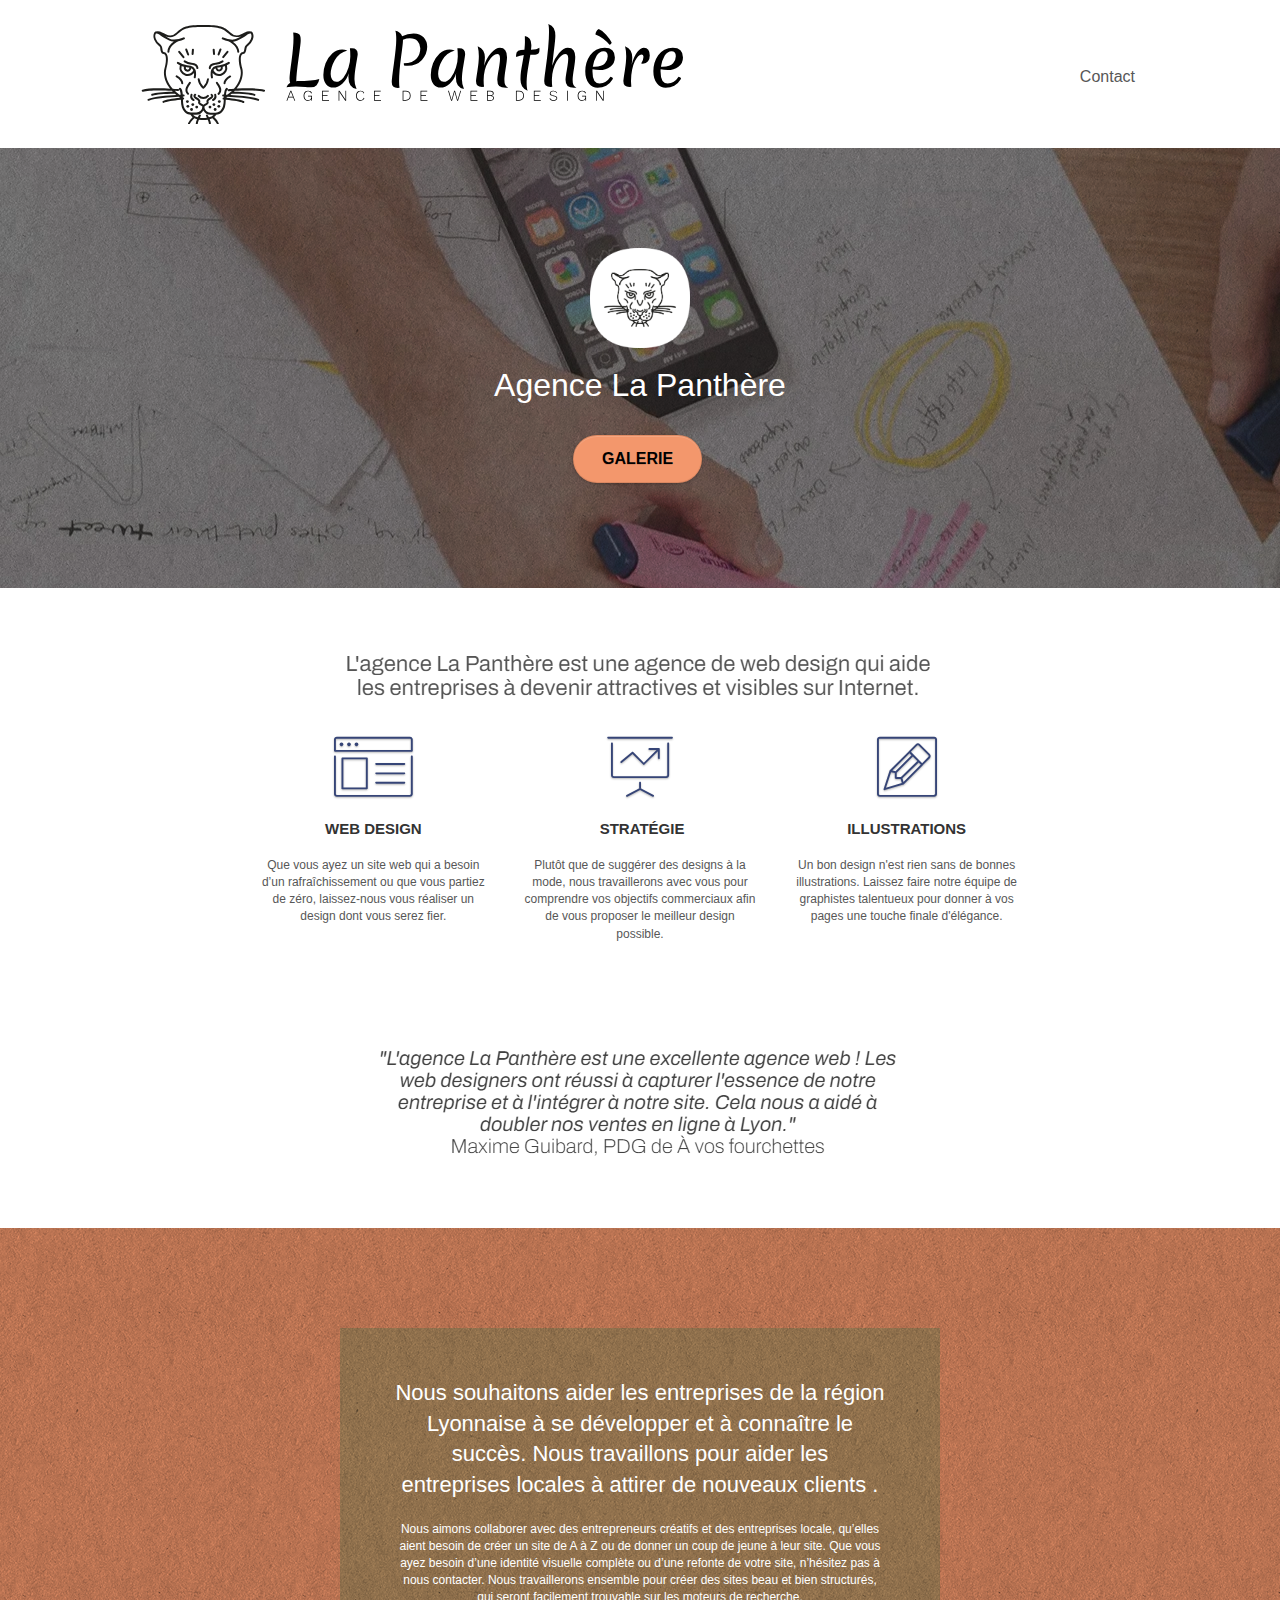
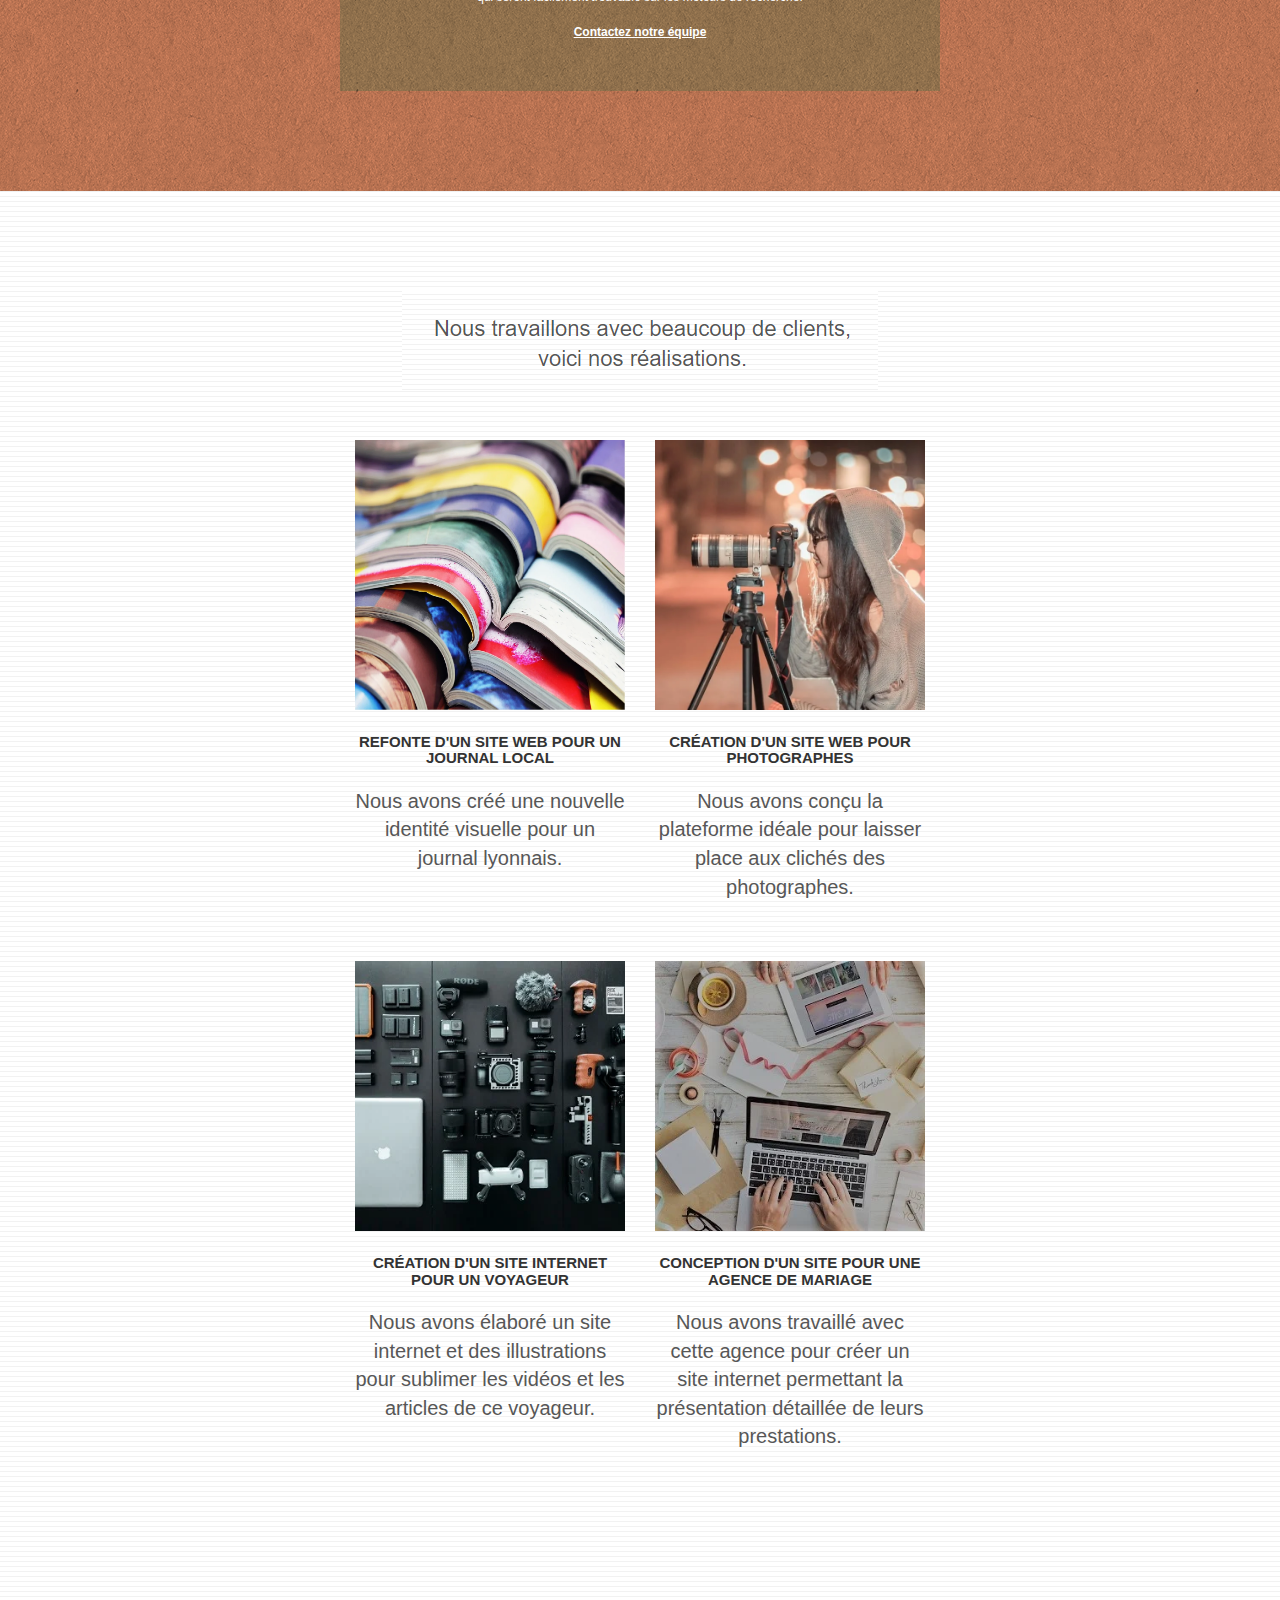
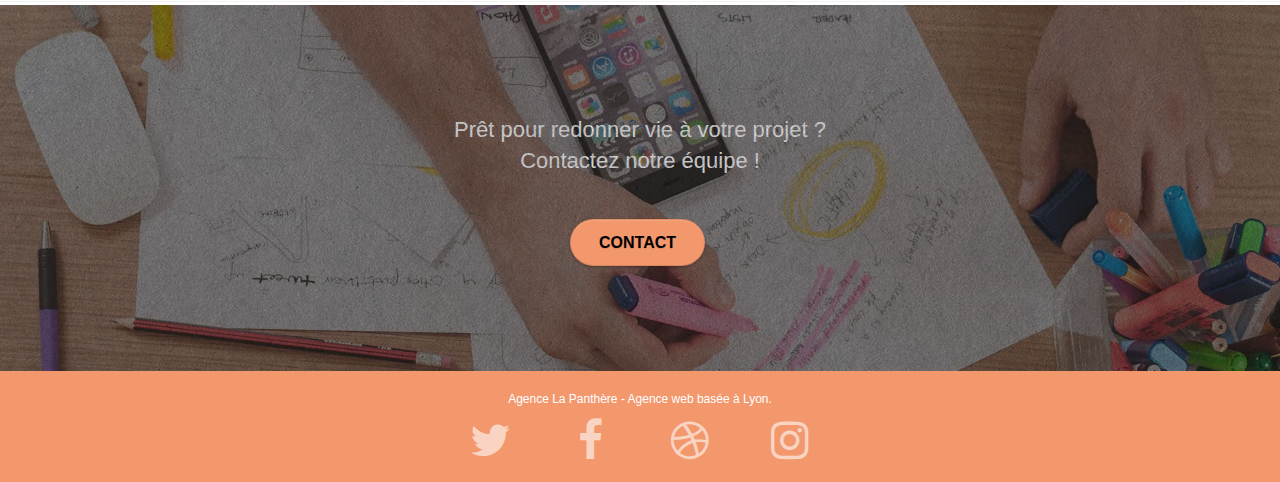
<file: index.html>
<!doctype html>
<html lang="fr">
<head>
    <meta charset="utf-8">
    <meta name="keywords" content="seo, google, site web, site internet, agence design paris, agence design, agence design,agence design,agence design,agence design,agence design,agence design,agence design,agence design">
    <meta name="description" content="Agence La Panthère, agence de web design, professionnel, contact facile, design innovant, travail rapide et de qualité, basé à Lyon, entreprises Lyonnaise">
    <meta name="viewport" content="width=device-width, initial-scale=1.0, viewport-fit=cover">
    <link rel="shortcut icon" type="image/png" href="favicon.jpg">
    
	<link rel="stylesheet" type="text/css" href="./css/bootstrap.css">
	<link rel="stylesheet" type="text/css" href="style.css">
	<link rel="stylesheet" type="text/css" href="./css/font-awesome.css">
	<link rel="stylesheet" type="text/css" href="./css/et-line.css">
	
    
	<script src="./js/jquery-2.1.0.js"></script>
	<script src="./js/bootstrap.js"></script>
	<script src="./js/blocs.js"></script>
	<script src="./js/jquery.touchSwipe.js" defer></script>
	<script src="./js/gmaps.js"></script>

    <title>La Panthère - Agence de Web Design</title>

    
<!-- Analytics -->
 
<!-- Analytics END -->
    
</head>
<body>
<!-- Principal conteneur -->
<div class="page-container">
    <header>
<!-- bloc-0 -->
<div class="bloc bgc-white l-bloc " id="bloc-0">
	<div class="container bloc-sm">

		<nav class="navbar row">
			<div class="navbar-header">
				
				<a class="navbar-brand" href="index.html"><img src="img/agence-la-panthere-monochrome.svg" alt="paris web design logo agence web meilleure agence" height="40" /></a>
				<button id="nav-toggle" type="button" class="ui-navbar-toggle navbar-toggle" data-toggle="collapse" data-target=".navbar-1">
					<span class="sr-only">Toggle navigation</span><span class="icon-bar"></span><span class="icon-bar"></span><span class="icon-bar"></span>
				</button>
			</div>
			<div class="collapse navbar-collapse navbar-1 special-dropdown-nav">
				<ul class="site-navigation nav navbar-nav">
					<li>
						<a href="page2.html">Contact</a>
					</li>
				</ul>
			</div>
		</nav>
	</div>
</div>
</header>
<!-- bloc-0 END -->

<!-- bloc-1-presentation -->
<div class="bloc bgc-dark-slate-blue bg-banniere d-bloc bg-t-edge bloc-bg-texture texture-paper b-parallax" id="bloc-1-hero">
	<div class="container bloc-lg">
		<div class="row tight-width-whitespace">
			<div class="col-sm-12">
				<img src="img/logo.webp" class="center-block image-resize-mode" width="100" alt="Agence La Panthère, agence web paris, création logo paris" />
				<h1 class="text-center hero-bloc-text tc-white ">
					Agence La Panthère
				</h1>
				<div class="text-center">
					<a href="#bloc-4-portfolio" class="btn btn-lg btn-clean btn-rd cta-hero btn-atomic-tangerine" id="cta-hero">Galerie</a>
				</div>
			</div>
		</div>
	</div>
</div>
<!-- bloc-1-presentation END -->

<!-- bloc-2-services -->
<div class="bloc bgc-white l-bloc" id="bloc-2-services">
	<div class="container bloc-md">
		<div class="row">
			<div class="col-sm-12 text-center">
				<img alt="agence web, agence web paris, web design paris, stratégie web" src="img/title.webp" />
			</div>
		</div>
		<div class="row voffset-lg med-width-whitespace">
			<div class="col-sm-4">
				<div class="text-center">
					<span class="et-icon-browser sm-shadow icon-dark-slate-blue icons icon-lg"></span>
				</div>
				<h3 class="mg-md text-center">
					Web design
				</h3>
				<p class="text-center ">
					Que vous ayez un site web qui a besoin d&rsquo;un rafraîchissement ou que vous partiez de zéro, laissez-nous vous réaliser un design dont vous serez fier.
				</p>
			</div>
			<div class="col-sm-4">
				<div class="text-center">
					<span class="et-icon-presentation sm-shadow icon-dark-slate-blue icons icon-lg"></span>
				</div>
				<h3 class="mg-md text-center">
					&nbsp;Stratégie
				</h3>
				<p class="text-center ">
					Plutôt que de suggérer des designs à la mode, nous travaillerons avec vous pour comprendre vos objectifs commerciaux afin de vous proposer le meilleur design possible.<br>
				</p>
			</div>
			<div class="col-sm-4">
				<div class="text-center">
					<span class="et-icon-edit sm-shadow icon-dark-slate-blue icons icon-lg"></span>
				</div>
				<h3 class="mg-md text-center">
					Illustrations
				</h3>
				<p class="text-center ">
					Un bon design n'est rien sans de bonnes illustrations. Laissez faire notre équipe de graphistes talentueux pour donner à vos pages une touche finale d'élégance.
				</p>
			</div>
		</div>
		<div class="row voffset-lg voffset">
			<div class="col-xs-12 col-md-8 col-md-offset-2 text-center">
				<img alt="agence web, agence web paris, web design paris, stratégie web" src="img/citation.webp" />

			</div>
		</div>
	</div>
</div>
<!-- bloc-2-services END -->

<!-- bloc-3-what-i-do -->
<div class="bloc tc-white bgc-atomic-tangerine bg-presentation d-bloc bloc-bg-texture texture-paper b-parallax" id="bloc-3-what-i-do">
	<div class="container bloc-lg">
		<div class="row tight-width-whitespace black-background">
			<div class="col-sm-12">
				<h2 class="mg-md text-center tc-white">
					Nous souhaitons aider les entreprises de la région Lyonnaise à se développer et à connaître le succès. Nous travaillons pour aider les entreprises locales à attirer de nouveaux clients .<br>
				</h2>
				<p class="text-center white">
					Nous aimons collaborer avec des entrepreneurs créatifs et des entreprises locale, qu’elles aient besoin de créer un site de A à Z ou de donner un coup de jeune à leur site. Que vous ayez besoin d’une identité visuelle complète ou d’une refonte de votre site, n’hésitez pas à nous contacter. Nous travaillerons ensemble pour créer des sites beau et bien structurés, qui seront facilement trouvable sur les moteurs de recherche. <br><br><a class="ltc-white bold-link" href="page2.html">Contactez notre équipe</a><br>
				</p>
			</div>
		</div>
	</div>
</div>
<!-- bloc-3-what-i-do END -->

<!-- bloc-4-portfolio -->
<div class="bloc bgc-white bg-lines-h2-bg bg-repeat l-bloc" id="bloc-4-portfolio">
	<div class="container bloc-lg">
		<div class="row">
			<div class="col-sm-12 text-center">
				<img alt="agence web, agence web paris, web design paris, stratégie web" src="img/title2.webp" />
			</div>
		</div>
		<div class="row tight-width-whitespace portfolio-row">
			<div class="col-sm-6">
				<a href="#" data-lightbox="img/1.webp" data-gallery-id="gallery-1" data-caption="Refonte d'un site web pour un journal local" data-frame="snapshot-lb"><img src="img/1.webp" alt="paris web design logo agence web meilleure agence et refonte site web journal" class="img-responsive portfolio-thumb" /></a>
				<h3 class="mg-md text-center">
					Refonte d'un site web pour un journal local
				</h3>
				<p class="text-center">
					Nous avons créé une nouvelle identité visuelle pour un journal lyonnais.
				</p>
			</div>
			<div class="col-sm-6">
				<a href="#" data-lightbox="img/2.webp" data-gallery-id="gallery-1" data-caption="Création d'un site web pour photographes" data-frame="snapshot-lb"><img src="img/2.webp" class="img-responsive portfolio-thumb" alt="paris web design logo agence web meilleure agence, Création d'un site web pour photographes" /></a>
				<h3 class="mg-md text-center">
					Création d'un site web pour photographes
				</h3>
				<p class="text-center">
					Nous avons conçu la plateforme idéale pour laisser place aux clichés des photographes.
				</p>
			</div>
		</div>
		<div class="row tight-width-whitespace portfolio-row">
			<div class="col-sm-6">
				<a href="#" data-lightbox="img/3.webp" data-gallery-id="gallery-1" data-caption="Création d'un site internet pour un voyageur" data-frame="snapshot-lb"><img src="img/3.webp" class="img-responsive portfolio-thumb" alt="paris web design logo agence web meilleure agence, Création d'un site web pour voyageur"/></a>
				<h3 class="mg-md text-center">
					Création d'un site internet pour un voyageur
				</h3>
				<p class="text-center">
					Nous avons élaboré un site internet et des illustrations pour sublimer les vidéos et les articles de ce voyageur.
				</p>
			</div>
			<div class="col-sm-6">
				<a href="#" data-lightbox="img/4.webp" data-gallery-id="gallery-1" data-caption="Conception d'un site pour une agence de mariage" data-frame="snapshot-lb"><img src="img/4.webp" class="img-responsive portfolio-thumb" alt="paris web design logo agence web meilleure agence, Création d'un site web pour agence de mariage" /></a>
				<h3 class="mg-md text-center">
					Conception d'un site pour une agence de mariage
				</h3>
				<p class="text-center">
					Nous avons travaillé avec cette agence pour créer un site internet permettant la présentation détaillée de leurs prestations.
				</p>
			</div>
		</div>
	</div>
</div>
<!-- bloc-4-portfolio END -->

<!-- bloc-5-cta -->
<div class="bloc bgc-dark-slate-blue bg-banniere d-bloc bloc-bg-texture texture-paper" id="bloc-5-cta">
	<div class="container bloc-lg">
		<div class="row">
			<h2 class="mg-md text-center tc-white">
				Prêt pour redonner vie à votre projet ?<br>Contactez notre équipe !
			</h2>
			<div class="col-sm-12 text-center">
				<a href="page2.html" class="btn btn-atomic-tangerine btn-clean btn-rd btn-lg cta-hero">Contact</a>
			</div>
		</div>
	</div>
</div>
<!-- bloc-5-cta END -->

<!-- Footer - bloc-8 -->
<footer>
	<div class="bloc bgc-atomic-tangerine d-bloc" id="bloc-8">
		<div class="container bloc-sm">
			<div class="row">
				<div class="col-sm-12">
					<p class="text-center white">
						Agence La Panthère - Agence web basée à Lyon.<br>
					</p>
					<div class="row row-no-gutters social">
						<div class="col-sm-3">
							<div class="text-center">
								<a class="social" aria-label="Twitter" href="https://www.twitter.com/"><span class="fa fa-twitter icon-md"></span></a>
							</div>
						</div>
						<div class="col-sm-3">
							<div class="text-center">
								<a class="social" aria-label="Facebook" href="https://www.facebook.com/"><span class="fa fa-facebook icon-md"></span></a>
							</div>
						</div>
						<div class="col-sm-3">
							<div class="text-center">
								<a class="social" aria-label="Dribbble" href="https://www.dribbble.com/"><span class="fa fa-dribbble icon-md"></span></a>
							</div>
						</div>
						<div class="col-sm-3">
							<div class="text-center">
								<a class="social" aria-label="Instagram" href="https://www.instagram.com/"><span class="fa fa-instagram icon-md"></span></a>
							</div>
						</div>
						
					</div>
				
				</div>
			</div>
		</div>
	</div>
	</footer>
<!-- Footer - bloc-8 END -->

</div>
<!-- Principal conteneur END -->
    

</body>
</html>
</file>
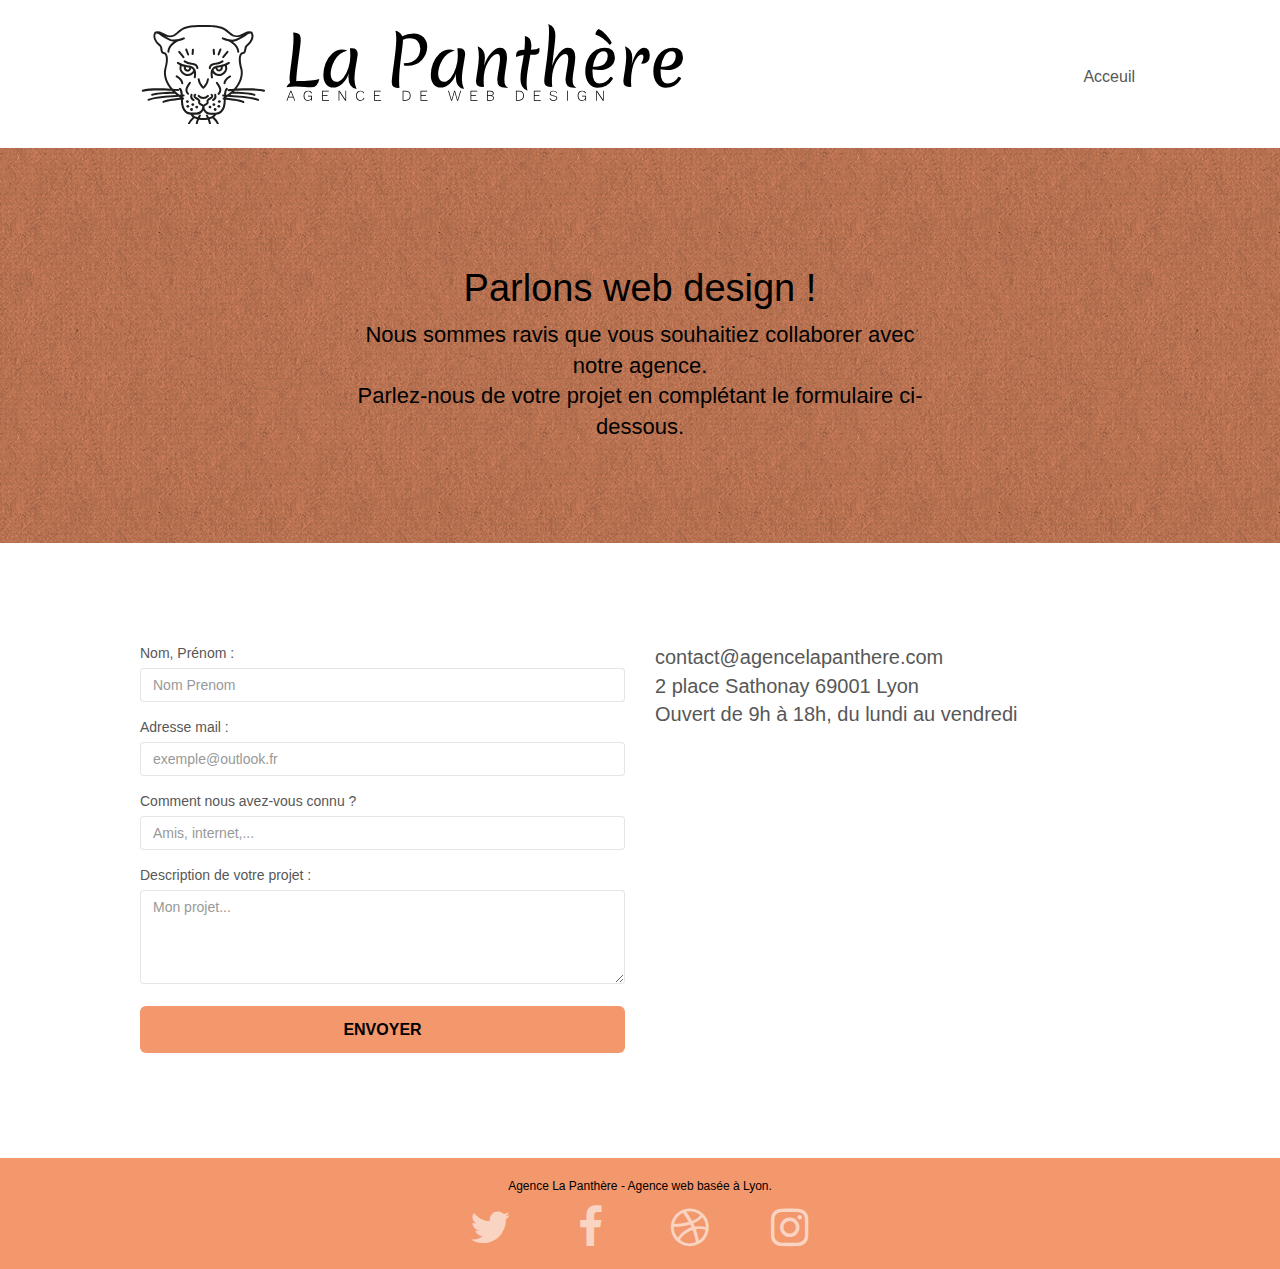
<file: page2.html>
<!doctype html>
<html lang="fr">
<head>
    <meta charset="utf-8">
    <meta name="keywords" content="seo, google, site web, site internet, agence design paris, agence design, agence design,agence design,agence design,agence design,agence design,agence design,agence design,agence design">
    <meta name="description" content="Agence La Panthère, agence de web design, professionnel, contact facile, design innovant, travail rapide et de qualité, basé à Lyon, entreprises Lyonnaise">
    <meta name="viewport" content="width=device-width, initial-scale=1.0, viewport-fit=cover">
	<meta name="theme-color" content="#ffffff">

    <link rel="shortcut icon" type="image/png" href="./favicon/favicon.jpg">
    <link rel="apple-touch-icon" sizes="120x120" href="./favicon/apple-touch-icon.png">
	<link rel="icon" type="image/png" sizes="32x32" href="./favicon/favicon-32x32.png">
	<link rel="icon" type="image/png" sizes="16x16" href="./favicon/favicon-16x16.png">
	<link rel="manifest" href="./favicon/site.webmanifest">
    
	<link rel="stylesheet" type="text/css" href="./css/bootstrap.css">
	<link rel="stylesheet" type="text/css" href="style.css">
	<link rel="stylesheet" type="text/css" href="./css/font-awesome.css">
	<link rel="stylesheet" type="text/css" href="./css/et-line.css">
	
    
	<script src="./js/jquery-2.1.0.js"></script>
	<script src="./js/bootstrap.js"></script>
	<script src="./js/blocs.js"></script>
	<script src="./js/jquery.touchSwipe.js" defer></script>
	<script src="./js/gmaps.js"></script>

	<title>La Panthère - Contact</title>

    
<!-- Analytics -->
 
<!-- Analytics END -->
    
</head>
<body>
<!-- Principal conteneur -->
<div class="page-container">
    <header>
<!-- bloc-0 -->
<div class="bloc bgc-white l-bloc " id="bloc-0">
	<div class="container bloc-sm">

		<nav class="navbar row">
			<div class="navbar-header">
				
				<a class="navbar-brand" href="index.html"><img src="img/agence-la-panthere-monochrome.svg" alt="paris web design logo agence web meilleure agence" height="40" /></a>
				<button id="nav-toggle" type="button" class="ui-navbar-toggle navbar-toggle" data-toggle="collapse" data-target=".navbar-1">
					<span class="sr-only">Toggle navigation</span><span class="icon-bar"></span><span class="icon-bar"></span><span class="icon-bar"></span>
				</button>
			</div>
			<div class="collapse navbar-collapse navbar-1 special-dropdown-nav">
				<ul class="site-navigation nav navbar-nav">
					<li>
						<a href="index.html">Acceuil</a>
					</li>
				</ul>
			</div>
		</nav>
	</div>
</div>
</header>
<!-- bloc-0 END -->
<main>
<!-- bloc-6 -->
<div class="bloc bg-dots-bg bg-repeat bgc-atomic-tangerine d-bloc bloc-bg-texture texture-paper" id="bloc-6">
	<div class="container bloc-lg">
		<div class="row">
			<div class="col-sm-12">
				<h1 class="text-center hero-bloc-text tc-black">
					Parlons web design !
				</h1>
				<h2 class="text-center mg-lg tc-black tight-width-whitespace">
					Nous sommes ravis que vous souhaitiez collaborer avec notre agence.<br>
					Parlez-nous de votre projet en complétant le formulaire ci-dessous.
				</h2>
			</div>
		</div>
	</div>
</div>
<!-- bloc-6 END -->

<!-- bloc-7 -->
<div class="bloc bgc-white l-bloc" id="bloc-7">
	<div class="container bloc-lg">
		<div class="row">
			<div class="col-sm-6">
				<form id="form_1" novalidate success-msg="Your message has been sent." fail-msg="Sorry it seems that our mail server is not responding, Sorry for the inconvenience!">
						<div class="form-group">
							<label for="name">Nom, Prénom :</label>
							<input id="name" class="form-control" type="text" placeholder="Nom Prenom" required/>
						</div>
						<div class="form-group">
							<label for="email">Adresse mail :</label>
							<input id="email" class="form-control" type="email" placeholder="exemple@outlook.fr" required/>
						</div>
						<div class="form-group">
							<label for="info">Comment nous avez-vous connu ?</label>
							<input class="form-control" id="info" type="text" placeholder="Amis, internet,..."  required/>
						</div>
						<div class="form-group">
							<label for="message">Description de votre projet :</label>
							<textarea id="message" class="form-control" rows="4" cols="50" placeholder="Mon projet..." required></textarea>
						</div> 
						<button class="bloc-button btn btn-lg btn-block cta-hero btn-atomic-tangerine" type="submit">Envoyer</button>
					</form>
			</div>
			<div class="col-sm-6">
				<p>
					contact@agencelapanthere.com<br>2 place Sathonay 69001 Lyon<br>Ouvert de 9h à 18h, du lundi au vendredi<br>
				</p>
			</div>
		</div>
	</div>
</div>
<!-- bloc-7 END -->
</main>
<!-- ScrollToTop Button -->
<a class="bloc-button btn btn-d scrollToTop" onclick="scrollToTarget('1')"><span class="fa fa-chevron-up"></span></a>
<!-- ScrollToTop Button END-->

<!-- Footer - bloc-8 -->
<footer>
	<div class="bloc bgc-atomic-tangerine d-bloc" id="bloc-8">
		<div class="container bloc-sm">
			<div class="row">
				<div class="col-sm-12">
					<p class="text-center tc-black">
						Agence La Panthère - Agence web basée à Lyon.<br>
					</p>
					<div class="row row-no-gutters social">
						<div class="col-sm-3">
							<div class="text-center">
								<a class="social" aria-label="Twitter" href="https://www.twitter.com/"><span class="fa fa-twitter icon-md"></span></a>
							</div>
						</div>
						<div class="col-sm-3">
							<div class="text-center">
								<a class="social" aria-label="Facebook" href="https://www.facebook.com/"><span class="fa fa-facebook icon-md"></span></a>
							</div>
						</div>
						<div class="col-sm-3">
							<div class="text-center">
								<a class="social" aria-label="Dribbble" href="https://www.dribbble.com/"><span class="fa fa-dribbble icon-md"></span></a>
							</div>
						</div>
						<div class="col-sm-3">
							<div class="text-center">
								<a class="social" aria-label="Instagram" href="https://www.instagram.com/"><span class="fa fa-instagram icon-md"></span></a>
							</div>
						</div>
						
					</div>
				
				</div>
			</div>
		</div>
	</div>
	</footer>
<!-- Footer - bloc-8 END -->

</div>
<!-- Principal conteneur END -->
    

</body>
</html>
</file>
<file: style.css>
body{margin:0;padding:0;background:#FFF;overflow-x:hidden;-webkit-font-smoothing:antialiased;-moz-osx-font-smoothing:grayscale}a,button{transition:all .3s ease-in-out;outline:none!important}a:hover{text-decoration:none;cursor:pointer}#page-loading-blocs-notifaction{position:fixed;top:0;bottom:0;width:100%;z-index:100000;background:#FFF url(img/pageload-spinner.gif) no-repeat center center}.bloc{width:100%;clear:both;background:50% 50% no-repeat;padding:0 50px;-webkit-background-size:cover;-moz-background-size:cover;-o-background-size:cover;background-size:cover;position:relative}.bloc .container{padding-left:0;padding-right:0}.bloc-lg{padding:100px 50px}.bloc-md{padding:50px}.bloc-sm{padding:20px 50px}.bg-center,.bg-l-edge,.bg-r-edge,.bg-t-edge,.bg-b-edge,.bg-tl-edge,.bg-bl-edge,.bg-tr-edge,.bg-br-edge,.bg-repeat{-webkit-background-size:auto!important;-moz-background-size:auto!important;-o-background-size:auto!important;background-size:auto!important}.bg-repeat{background:repeat}.bg-t-edge{background:top no-repeat}.bloc-bg-texture::before{content:"";background-size:2px 2px;position:absolute;top:0;bottom:0;left:0;right:0}.texture-paper::before{background:url(img/texture-paper.webp);background-size:280px 280px}.b-parallax{background-attachment:fixed}.d-bloc{color:rgba(255,255,255,.7)}.d-bloc button:hover{color:rgba(255,255,255,.9)}.d-bloc .icon-round,.d-bloc .icon-square,.d-bloc .icon-rounded,.d-bloc .icon-semi-rounded-a,.d-bloc .icon-semi-rounded-b{border-color:rgba(255,255,255,.9)}.d-bloc .divider-h span{border-color:rgba(255,255,255,.2)}.d-bloc .a-btn,.d-bloc .navbar a,.d-bloc .navbar-brand,.d-bloc a .icon-sm,.d-bloc a .icon-md,.d-bloc a .icon-lg,.d-bloc a .icon-xl,.d-bloc h1 a,.d-bloc h2 a,.d-bloc h3 a,.d-bloc h4 a,.d-bloc h5 a,.d-bloc h6 a,.d-bloc p a{color:rgba(255,255,255,.6)}.d-bloc .a-btn:hover,.d-bloc .navbar a:hover,.d-bloc .navbar-brand:hover,.d-bloc a:hover .icon-sm,.d-bloc a:hover .icon-md,.d-bloc a:hover .icon-lg,.d-bloc a:hover .icon-xl,.d-bloc h1 a:hover,.d-bloc h2 a:hover,.d-bloc h3 a:hover,.d-bloc h4 a:hover,.d-bloc h5 a:hover,.d-bloc h6 a:hover,.d-bloc p a:hover{color:rgba(255,255,255,1)}.d-bloc .navbar-toggle .icon-bar{background:rgba(255,255,255,1)}.d-bloc .btn-wire,.d-bloc .btn-wire:hover{color:rgba(255,255,255,1);border-color:rgba(255,255,255,1)}.d-bloc .panel{color:rgba(0,0,0,.5)}.d-bloc .panel button:hover{color:rgba(0,0,0,.7)}.d-bloc .panel icon{border-color:rgba(0,0,0,.7)}.d-bloc .panel .divider-h span{border-color:rgba(0,0,0,.1)}.d-bloc .panel .a-btn{color:rgba(0,0,0,.6)}.d-bloc .panel .a-btn:hover{color:rgba(0,0,0,1)}.d-bloc .panel .btn-wire,.d-bloc .panel .btn-wire:hover{color:rgba(0,0,0,.7);border-color:rgba(0,0,0,.3)}.d-bloc .panel,.l-bloc{color:rgba(0,0,0,.5)}.d-bloc .panel button:hover,.l-bloc button:hover{color:rgba(0,0,0,.7)}.l-bloc .icon-round,.l-bloc .icon-square,.l-bloc .icon-rounded,.l-bloc .icon-semi-rounded-a,.l-bloc .icon-semi-rounded-b{border-color:rgba(0,0,0,.7)}.d-bloc .panel .divider-h span,.l-bloc .divider-h span{border-color:rgba(0,0,0,.1)}.d-bloc .panel .a-btn,.l-bloc .a-btn,.l-bloc .navbar a,.l-bloc .navbar-brand,.l-bloc a .icon-sm,.l-bloc a .icon-md,.l-bloc a .icon-lg,.l-bloc a .icon-xl,.l-bloc h1 a,.l-bloc h2 a,.l-bloc h3 a,.l-bloc h4 a,.l-bloc h5 a,.l-bloc h6 a,.l-bloc p a{color:rgba(0,0,0,.6)}.d-bloc .panel .a-btn:hover,.l-bloc .a-btn:hover,.l-bloc .navbar a:hover,.l-bloc .navbar-brand:hover,.l-bloc a:hover .icon-sm,.l-bloc a:hover .icon-md,.l-bloc a:hover .icon-lg,.l-bloc a:hover .icon-xl,.l-bloc h1 a:hover,.l-bloc h2 a:hover,.l-bloc h3 a:hover,.l-bloc h4 a:hover,.l-bloc h5 a:hover,.l-bloc h6 a:hover,.l-bloc p a:hover{color:rgba(0,0,0,1)}.l-bloc .navbar-toggle .icon-bar{color:rgba(0,0,0,.6)}.d-bloc .panel .btn-wire,.d-bloc .panel .btn-wire:hover,.l-bloc .btn-wire,.l-bloc .btn-wire:hover{color:rgba(0,0,0,.7);border-color:rgba(0,0,0,.3)}.voffset{margin-top:30px}.voffset-lg{margin-top:80px}.row-no-gutters{margin-right:0;margin-left:0}.row.row-no-gutters > [class^="col-"],.row.row-no-gutters > [class*=" col-"]{padding-right:0;padding-left:0}#bloc-1-hero h1{font-size:32px}.navbar{margin-bottom:0;z-index:1}.navbar-brand{height:auto;padding:3px 15px;font-size:25px;font-weight:400;font-weight:600;line-height:44px}.navbar-brand img{max-height:200px;height:100px;margin:auto;display:inline}.navbar-brand img[src$=svg]{min-width:100px}.nav-center .navbar-brand img{margin:0}.navbar .nav{padding-top:2px;margin-right:-16px;float:right;z-index:1}.nav > li{float:left;margin-top:4px;font-size:16px}.navbar-nav .open .dropdown-menu > li > a{text-align:inherit}.nav > li a:hover,.nav > li a:focus{background:transparent}.navbar-toggle{margin:10px 10px 0 0;border:0}.navbar-toggle:hover{background:transparent!important}.navbar-toggle .icon-bar{background-color:rgba(0,0,0,.5);width:26px}.nav-invert .navbar .nav{float:left}.nav-invert .navbar-header,.nav-invert .navbar-brand{float:right;position:relative;z-index:2}@media (min-width: 768px){.site-navigation{position:absolute;top:50%;right:20px;transform:translate(0,-50%);-webkit-transform:translateY(-50%)}.nav > li .dropdown-menu a,.nav > li .dropdown-menu a:hover{color:#484848}.nav-invert .site-navigation{left:0;right:0}.nav-center{text-align:center}.nav-center .navbar-header{width:100%}.nav-center .navbar-header,.nav-center .navbar-brand,.nav-center .nav > li{float:none;display:inline-block}.nav-center .site-navigation{position:relative;width:100%;right:0;margin-right:0;margin-top:20px}.nav-center.mini-nav .navbar-toggle{float:none;margin:10px auto 0}}.nav > li > .dropdown a{background:none!important;display:block;padding:14px 15px}nav .caret{margin:0 5px}.dropdown-menu .dropdown-menu{top:-8px;left:100%}.dropdown-menu .dropmenu-flow-right{top:100%;left:0;margin-left:-1px;border-top-left-radius:0;border-top-right-radius:0}.dropdown-menu .dropdown span{border:4px solid #000;border-top-color:transparent;border-right-color:transparent;border-bottom-color:transparent;margin:6px -5px 0 0 !important;float:right}.mg-md{margin-top:10px;margin-bottom:20px}.mg-lg{margin-top:10px;margin-bottom:40px}.btn{margin:0 5px 5px 0}.btn.pull-right{margin:0 0 5px 5px}.btn-d,.btn-d:hover,.btn-d:focus{color:#FFF;background:rgba(0,0,0,.3)}button{outline:none!important}.btn-rd{border-radius:40px}.btn-clean{border:1px solid rgba(0,0,0,.08);border-bottom-color:rgba(0,0,0,.1);text-shadow:0 1px 0 rgba(0,0,1,.1);box-shadow:0 1px 3px rgba(0,0,1,.25),inset 0 1px 0 0 rgba(255,255,255,.15)}.icon-md{font-size:44px!important}.icon-lg{font-size:60px!important}.sm-shadow{text-shadow:0 1px 2px rgba(0,0,0,.3)}.panel-sq,.panel-sq .panel-heading,.panel-sq .panel-footer{border-radius:0}.panel-rd{border-radius:30px}.panel-rd .panel-heading{border-radius:29px 29px 0 0}.panel-rd .panel-footer{border-radius:0 0 29px 29px}.form-control{border-color:rgba(0,0,0,.1);box-shadow:none}.scrollToTop{width:40px;height:40px;position:fixed;bottom:20px;right:20px;opacity:0;z-index:500;transition:all .3s ease-in-out}.scrollToTop span{margin-top:6px}.showScrollTop{font-size:14px;opacity:1}a[data-lightbox]{position:relative;display:block;text-align:center}a[data-lightbox]:hover::before{content:"+";font-family:"HelveticaNeue-Light","Helvetica Neue Light","Helvetica Neue",Helvetica,Arial;font-size:32px;width:50px;height:50px;margin-left:-25px;border-radius:50%;background:rgba(0,0,0,.6);color:#FFF;font-weight:100;z-index:1;position:absolute;top:50%;transform:translateY(-50%);-webkit-transform:translateY(-50%)}a[data-lightbox]:hover img{opacity:.6;-webkit-animation-fill-mode:none;animation-fill-mode:none}#lightbox-modal{display:flex;align-items:center}#lightbox-modal .modal-dialog{width:90%;max-width:900px;margin:0 auto}#lightbox-modal .modal-dialog img{max-height:90vh;margin:0 auto}.lightbox-caption{padding:20px;color:#FFF;background:rgba(0,0,0,.5);position:absolute;left:15px;right:15px;bottom:5px}.close-lightbox{color:#FFF;font-size:30px;position:absolute;top:20px;right:20px;z-index:20;background:rgba(0,0,0,.5);border:none;line-height:30px;padding:0 9px 5px;opacity:.3}.close-lightbox:hover,.next-lightbox:hover,.prev-lightbox:hover{opacity:1;color:#FFF}.next-lightbox,.prev-lightbox{font-size:20px;color:rgba(255,255,255,.9);background:rgba(0,0,0,.5);transition:all .2s ease-in-out;position:absolute;top:45%;z-index:1;opacity:.4}.next-lightbox{padding:6px 8px 1px 13px;right:25px}.prev-lightbox{padding:6px 13px 1px 10px;left:25px}.snapshot-lb .modal-body{padding-bottom:45px}.snapshot-lb .lightbox-caption{padding:0;color:rgba(0,0,0,.5);background:none}h1,h2,h3,h4,h5,h6,p,label,.btn,a{font-family:"helvetica";font-weight:400;color:#575757!important}.container{max-width:1000px}.hero-bloc-text{font-size:38px}.hero-bloc-text-sub{font-size:36px}.statement-bloc-text{line-height:26px;font-style:italic;font-size:20px;text-align:center;font-weight:lighter;max-width:520px;margin:auto}p{font-size:12px}.tight-width-whitespace{max-width:600px;margin:auto}.h1{font-size:20px;font-family:"Open Sans"}.cta-hero{margin-top:22px;color:#FFF!important;text-transform:uppercase;padding:12px 28px;font-size:16px;font-weight:700}.social{max-width:400px;margin:auto;justify-content:space-between}h2{font-size:22px;line-height:1.4em}h3{font-size:15px;text-transform:uppercase;font-weight:700;color:#333!important}.med-width-whitespace{max-width:800px;margin:auto;box-shadow:0 0 0 #000}h1{color:#333!important}h4{color:#333!important}.icons{margin-bottom:14px;margin-top:24px}.white{color:#FFF!important}.portfolio-thumb{margin-bottom:24px;max-height:27rem;max-width:100%}.portfolio-row{margin-bottom:44px;margin-top:50px}.avatar{box-shadow:0 4px 9px rgba(0,0,0,0.3)}.black-background{background-color:rgba(165,147,99,0.7);padding:40px}.bold-link{font-weight:900;text-decoration:underline!important}.bgc-white{background-color:#FFF}.bgc-dark-slate-blue{background-color:#364577}.bgc-atomic-tangerine{background-color:#F3976C}.tc-white{color:#fff!important}.tc-black{color:#000!important}.btn-atomic-tangerine{background:#F3976C;color:#000!important}.btn-atomic-tangerine:hover{background:#c27956!important;color:#FFF!important}.ltc-white{color:#FFF!important}.ltc-white:hover{color:#ccc!important}.ltc-atomic-tangerine{color:#F3976C!important}.ltc-atomic-tangerine:hover{color:#c27956!important}.icon-dark-slate-blue{color:#364577!important;border-color:#364577!important}.bg-dots-bg{background-image:url(img/dots-bg.webp)}.bg-lines-h2-bg{background-image:url(img/lines-h2-bg.webp)}.bg-banniere{background-image:url(img/agence-la-panthere.webp)}.bg-presentation{background-image:url(img/image-de-presentation.webp)}.col-sm-6 p{font-size:20px}.nom-citiation{font-size:20px;opacity:.95}@media (max-width: 1024px){.bloc{padding-left:20px;padding-right:20px}.bloc.full-width-bloc,.bloc-tile-2.full-width-bloc .container,.bloc-tile-3.full-width-bloc .container,.bloc-tile-4.full-width-bloc .container{padding-left:0;padding-right:0}}@media (max-width: 992px) and (min-width: 768px){.navbar .nav{max-width:80%}.nav-center.navbar .nav{max-width:100%}}@media only screen and (min-width: 768px) and (max-width: 1024px) and (orientation: landscape){.b-parallax{background-attachment:scroll}}@media only screen and (min-width: 1024px) and (max-width: 1366px) and (-webkit-min-device-pixel-ratio: 1.5){.b-parallax{background-attachment:scroll}}@media (max-width: 991px){.container{width:100%}.b-parallax{background-attachment:scroll}.page-container,#hero-bloc{overflow-x:hidden;position:relative}.bloc-group,.bloc-group .bloc{display:block;width:100%}.bloc-fill-screen .fill-bloc-top-edge,.bloc-fill-screen .fill-bloc-bottom-edge{padding:0 20px}}@media (max-width: 767px){.page-container{overflow-x:hidden;position:relative}h1,h2,h3,h4,h5,h6,p,#disqus_thread{padding-left:10px!important;padding-right:10px!important}.b-parallax{background-attachment:scroll}.navbar .nav{padding-top:0;border-top:1px solid rgba(0,0,0,.2);float:none!important}.navbar.row{margin-left:0;margin-right:0}.site-navigation{position:inherit;transform:none;-webkit-transform:none;-ms-transform:none}.nav > li{margin-top:0;border-bottom:1px solid rgba(0,0,0,.1);background:rgba(0,0,0,.05);text-align:left;padding-left:15px;width:100%}.nav > li:hover{background:rgba(0,0,0,.08)}.dropdown .dropdown a .caret{float:none;margin:5px 0 0 10px !important;border:4px solid #000;border-bottom-color:transparent;border-right-color:transparent;border-left-color:transparent}#hero-bloc .navbar .nav{background:rgba(0,0,0,.8)}#hero-bloc .navbar .nav a{color:rgba(255,255,255,.6)}.hero{padding:50px 0}.hero-nav{left:-1px;right:-1px}.navbar-collapse{padding:0;overflow-x:hidden;-webkit-box-shadow:none;box-shadow:none}.navbar-brand img{width:auto;height:50px;max-height:50px}.nav-invert .navbar-header{float:none;width:100%}.nav-invert .navbar-toggle{float:left;margin-left:10px}.bloc{padding-left:0;padding-right:0}.bloc-xxl,.bloc-xl,.bloc-lg{padding:40px 0}.bloc-sm,.bloc-md{padding-left:0;padding-right:0}.bloc-tile-2 .container,.bloc-tile-3 .container,.bloc-tile-4 .container,.bloc-fill-screen .fill-bloc-top-edge,.bloc-fill-screen .fill-bloc-bottom-edge{padding-left:0;padding-right:0}.a-block{padding:0 10px}.btn-dwn{display:none}.voffset{margin-top:5px}.voffset-md{margin-top:20px}.voffset-lg{margin-top:30px}form{padding:5px}.close-lightbox{display:inline-block}.blocsapp-device-iphone5{background-size:216px 425px;padding-top:60px;width:216px;height:425px}.blocsapp-device-iphone5 img{width:180px;height:320px}}@media (max-width: 400px){.bloc{padding-left:0;padding-right:0}}@media (max-width: 767px){.bloc-mob-center-text{text-align:center}}
</file>
<file: css/et-line.css>
@font-face{font-family:et-line;src:url(../fonts/et-line.eot);src:url(../fonts/et-line.eot?#iefix) format("embedded-opentype"),url(../fonts/et-line.woff) format("woff"),url(../fonts/et-line.ttf) format("truetype"),url(../fonts/et-line.svg#et-line) format("svg");font-weight:400;font-style:normal}.et-icon-adjustments,.et-icon-alarmclock,.et-icon-anchor,.et-icon-aperture,.et-icon-attachment,.et-icon-bargraph,.et-icon-basket,.et-icon-beaker,.et-icon-bike,.et-icon-book-open,.et-icon-briefcase,.et-icon-browser,.et-icon-calendar,.et-icon-camera,.et-icon-caution,.et-icon-chat,.et-icon-circle-compass,.et-icon-clipboard,.et-icon-clock,.et-icon-cloud,.et-icon-compass,.et-icon-desktop,.et-icon-dial,.et-icon-document,.et-icon-documents,.et-icon-download,.et-icon-dribbble,.et-icon-edit,.et-icon-envelope,.et-icon-expand,.et-icon-facebook,.et-icon-flag,.et-icon-focus,.et-icon-gears,.et-icon-genius,.et-icon-gift,.et-icon-global,.et-icon-globe,.et-icon-googleplus,.et-icon-grid,.et-icon-happy,.et-icon-hazardous,.et-icon-heart,.et-icon-hotairballoon,.et-icon-hourglass,.et-icon-key,.et-icon-laptop,.et-icon-layers,.et-icon-lifesaver,.et-icon-lightbulb,.et-icon-linegraph,.et-icon-linkedin,.et-icon-lock,.et-icon-magnifying-glass,.et-icon-map,.et-icon-map-pin,.et-icon-megaphone,.et-icon-mic,.et-icon-mobile,.et-icon-newspaper,.et-icon-notebook,.et-icon-paintbrush,.et-icon-paperclip,.et-icon-pencil,.et-icon-phone,.et-icon-picture,.et-icon-pictures,.et-icon-piechart,.et-icon-presentation,.et-icon-pricetags,.et-icon-printer,.et-icon-profile-female,.et-icon-profile-male,.et-icon-puzzle,.et-icon-quote,.et-icon-recycle,.et-icon-refresh,.et-icon-ribbon,.et-icon-rss,.et-icon-sad,.et-icon-scissors,.et-icon-scope,.et-icon-search,.et-icon-shield,.et-icon-speedometer,.et-icon-strategy,.et-icon-streetsign,.et-icon-tablet,.et-icon-target,.et-icon-telescope,.et-icon-toolbox,.et-icon-tools,.et-icon-tools-2,.et-icon-trophy,.et-icon-tumblr,.et-icon-twitter,.et-icon-upload,.et-icon-video,.et-icon-wallet,.et-icon-wine{font-family:et-line;speak:none;font-style:normal;font-weight:400;font-variant:normal;text-transform:none;line-height:1;-webkit-font-smoothing:antialiased;-moz-osx-font-smoothing:grayscale;display:inline-block}.et-icon-mobile:before{content:"\e000"}.et-icon-laptop:before{content:"\e001"}.et-icon-desktop:before{content:"\e002"}.et-icon-tablet:before{content:"\e003"}.et-icon-phone:before{content:"\e004"}.et-icon-document:before{content:"\e005"}.et-icon-documents:before{content:"\e006"}.et-icon-search:before{content:"\e007"}.et-icon-clipboard:before{content:"\e008"}.et-icon-newspaper:before{content:"\e009"}.et-icon-notebook:before{content:"\e00a"}.et-icon-book-open:before{content:"\e00b"}.et-icon-browser:before{content:"\e00c"}.et-icon-calendar:before{content:"\e00d"}.et-icon-presentation:before{content:"\e00e"}.et-icon-picture:before{content:"\e00f"}.et-icon-pictures:before{content:"\e010"}.et-icon-video:before{content:"\e011"}.et-icon-camera:before{content:"\e012"}.et-icon-printer:before{content:"\e013"}.et-icon-toolbox:before{content:"\e014"}.et-icon-briefcase:before{content:"\e015"}.et-icon-wallet:before{content:"\e016"}.et-icon-gift:before{content:"\e017"}.et-icon-bargraph:before{content:"\e018"}.et-icon-grid:before{content:"\e019"}.et-icon-expand:before{content:"\e01a"}.et-icon-focus:before{content:"\e01b"}.et-icon-edit:before{content:"\e01c"}.et-icon-adjustments:before{content:"\e01d"}.et-icon-ribbon:before{content:"\e01e"}.et-icon-hourglass:before{content:"\e01f"}.et-icon-lock:before{content:"\e020"}.et-icon-megaphone:before{content:"\e021"}.et-icon-shield:before{content:"\e022"}.et-icon-trophy:before{content:"\e023"}.et-icon-flag:before{content:"\e024"}.et-icon-map:before{content:"\e025"}.et-icon-puzzle:before{content:"\e026"}.et-icon-basket:before{content:"\e027"}.et-icon-envelope:before{content:"\e028"}.et-icon-streetsign:before{content:"\e029"}.et-icon-telescope:before{content:"\e02a"}.et-icon-gears:before{content:"\e02b"}.et-icon-key:before{content:"\e02c"}.et-icon-paperclip:before{content:"\e02d"}.et-icon-attachment:before{content:"\e02e"}.et-icon-pricetags:before{content:"\e02f"}.et-icon-lightbulb:before{content:"\e030"}.et-icon-layers:before{content:"\e031"}.et-icon-pencil:before{content:"\e032"}.et-icon-tools:before{content:"\e033"}.et-icon-tools-2:before{content:"\e034"}.et-icon-scissors:before{content:"\e035"}.et-icon-paintbrush:before{content:"\e036"}.et-icon-magnifying-glass:before{content:"\e037"}.et-icon-circle-compass:before{content:"\e038"}.et-icon-linegraph:before{content:"\e039"}.et-icon-mic:before{content:"\e03a"}.et-icon-strategy:before{content:"\e03b"}.et-icon-beaker:before{content:"\e03c"}.et-icon-caution:before{content:"\e03d"}.et-icon-recycle:before{content:"\e03e"}.et-icon-anchor:before{content:"\e03f"}.et-icon-profile-male:before{content:"\e040"}.et-icon-profile-female:before{content:"\e041"}.et-icon-bike:before{content:"\e042"}.et-icon-wine:before{content:"\e043"}.et-icon-hotairballoon:before{content:"\e044"}.et-icon-globe:before{content:"\e045"}.et-icon-genius:before{content:"\e046"}.et-icon-map-pin:before{content:"\e047"}.et-icon-dial:before{content:"\e048"}.et-icon-chat:before{content:"\e049"}.et-icon-heart:before{content:"\e04a"}.et-icon-cloud:before{content:"\e04b"}.et-icon-upload:before{content:"\e04c"}.et-icon-download:before{content:"\e04d"}.et-icon-target:before{content:"\e04e"}.et-icon-hazardous:before{content:"\e04f"}.et-icon-piechart:before{content:"\e050"}.et-icon-speedometer:before{content:"\e051"}.et-icon-global:before{content:"\e052"}.et-icon-compass:before{content:"\e053"}.et-icon-lifesaver:before{content:"\e054"}.et-icon-clock:before{content:"\e055"}.et-icon-aperture:before{content:"\e056"}.et-icon-quote:before{content:"\e057"}.et-icon-scope:before{content:"\e058"}.et-icon-alarmclock:before{content:"\e059"}.et-icon-refresh:before{content:"\e05a"}.et-icon-happy:before{content:"\e05b"}.et-icon-sad:before{content:"\e05c"}.et-icon-facebook:before{content:"\e05d"}.et-icon-twitter:before{content:"\e05e"}.et-icon-googleplus:before{content:"\e05f"}.et-icon-rss:before{content:"\e060"}.et-icon-tumblr:before{content:"\e061"}.et-icon-linkedin:before{content:"\e062"}.et-icon-dribbble:before{content:"\e063"}
</file>
